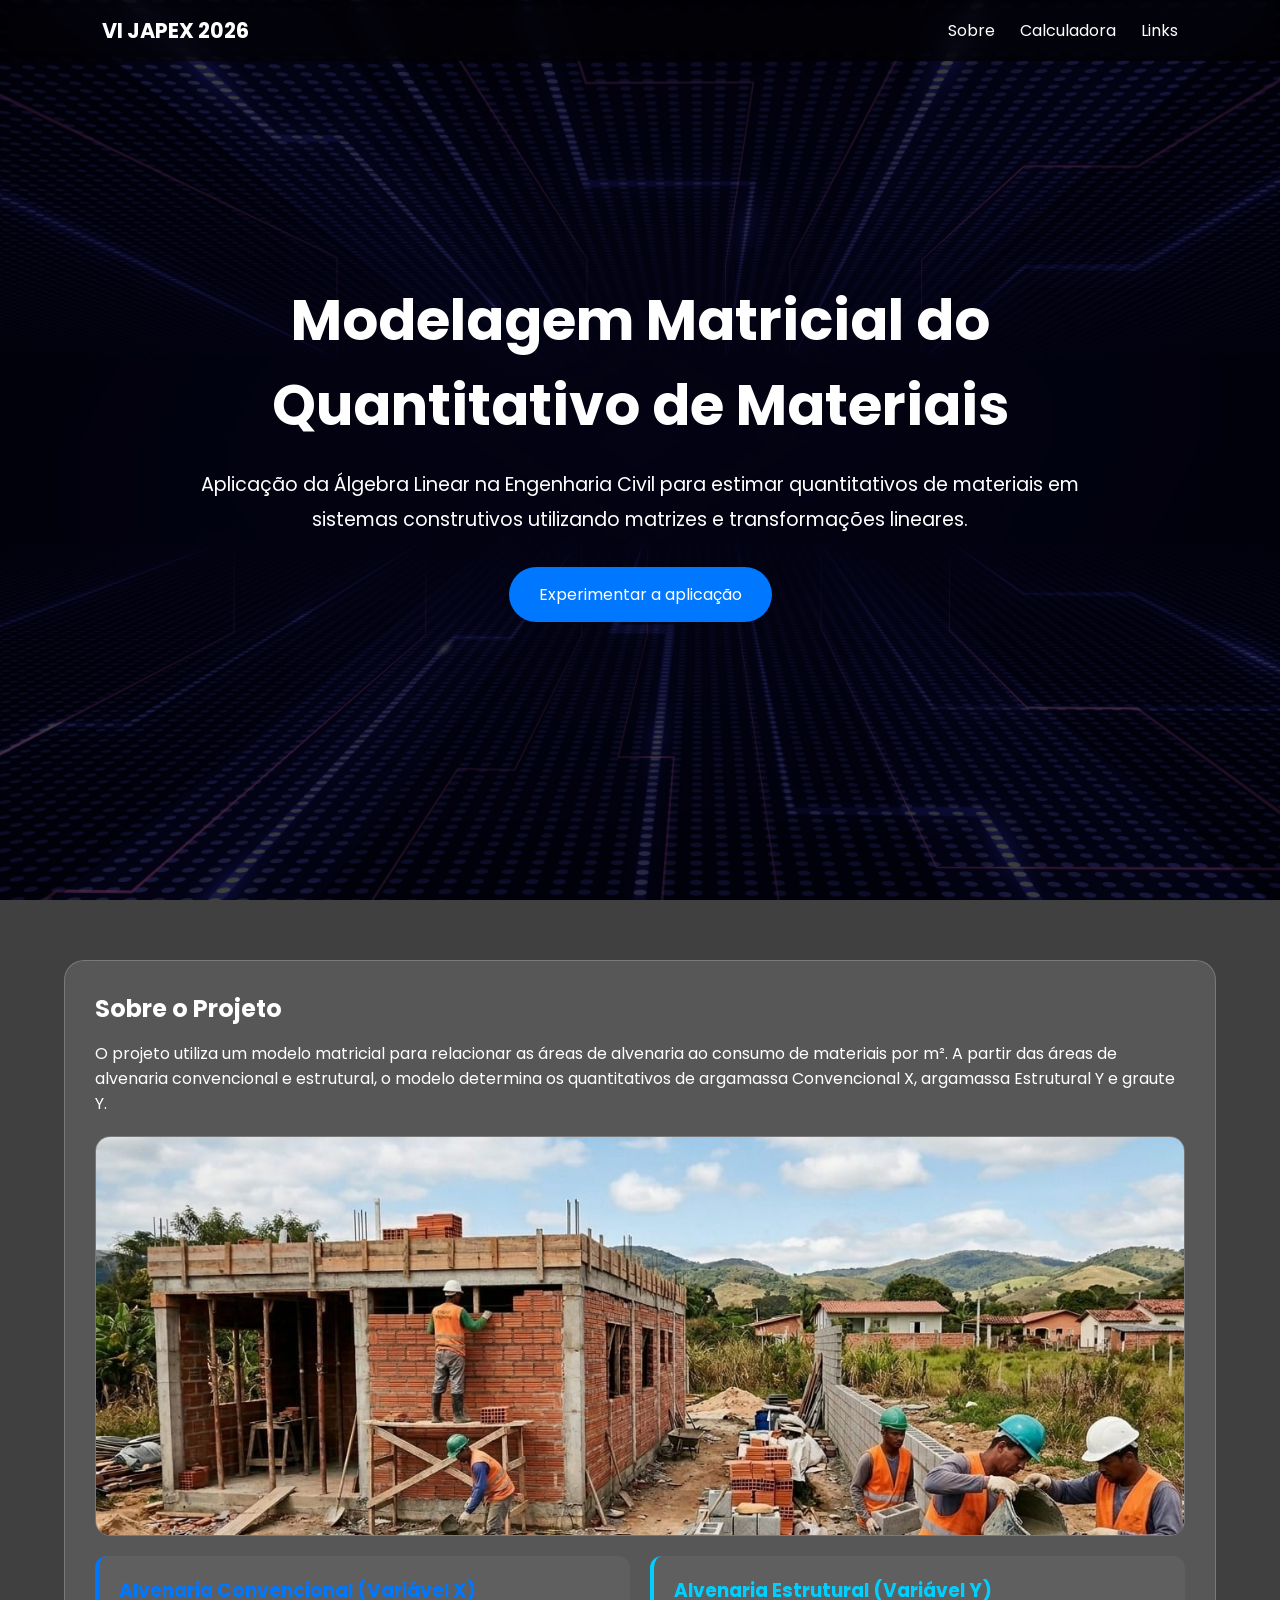
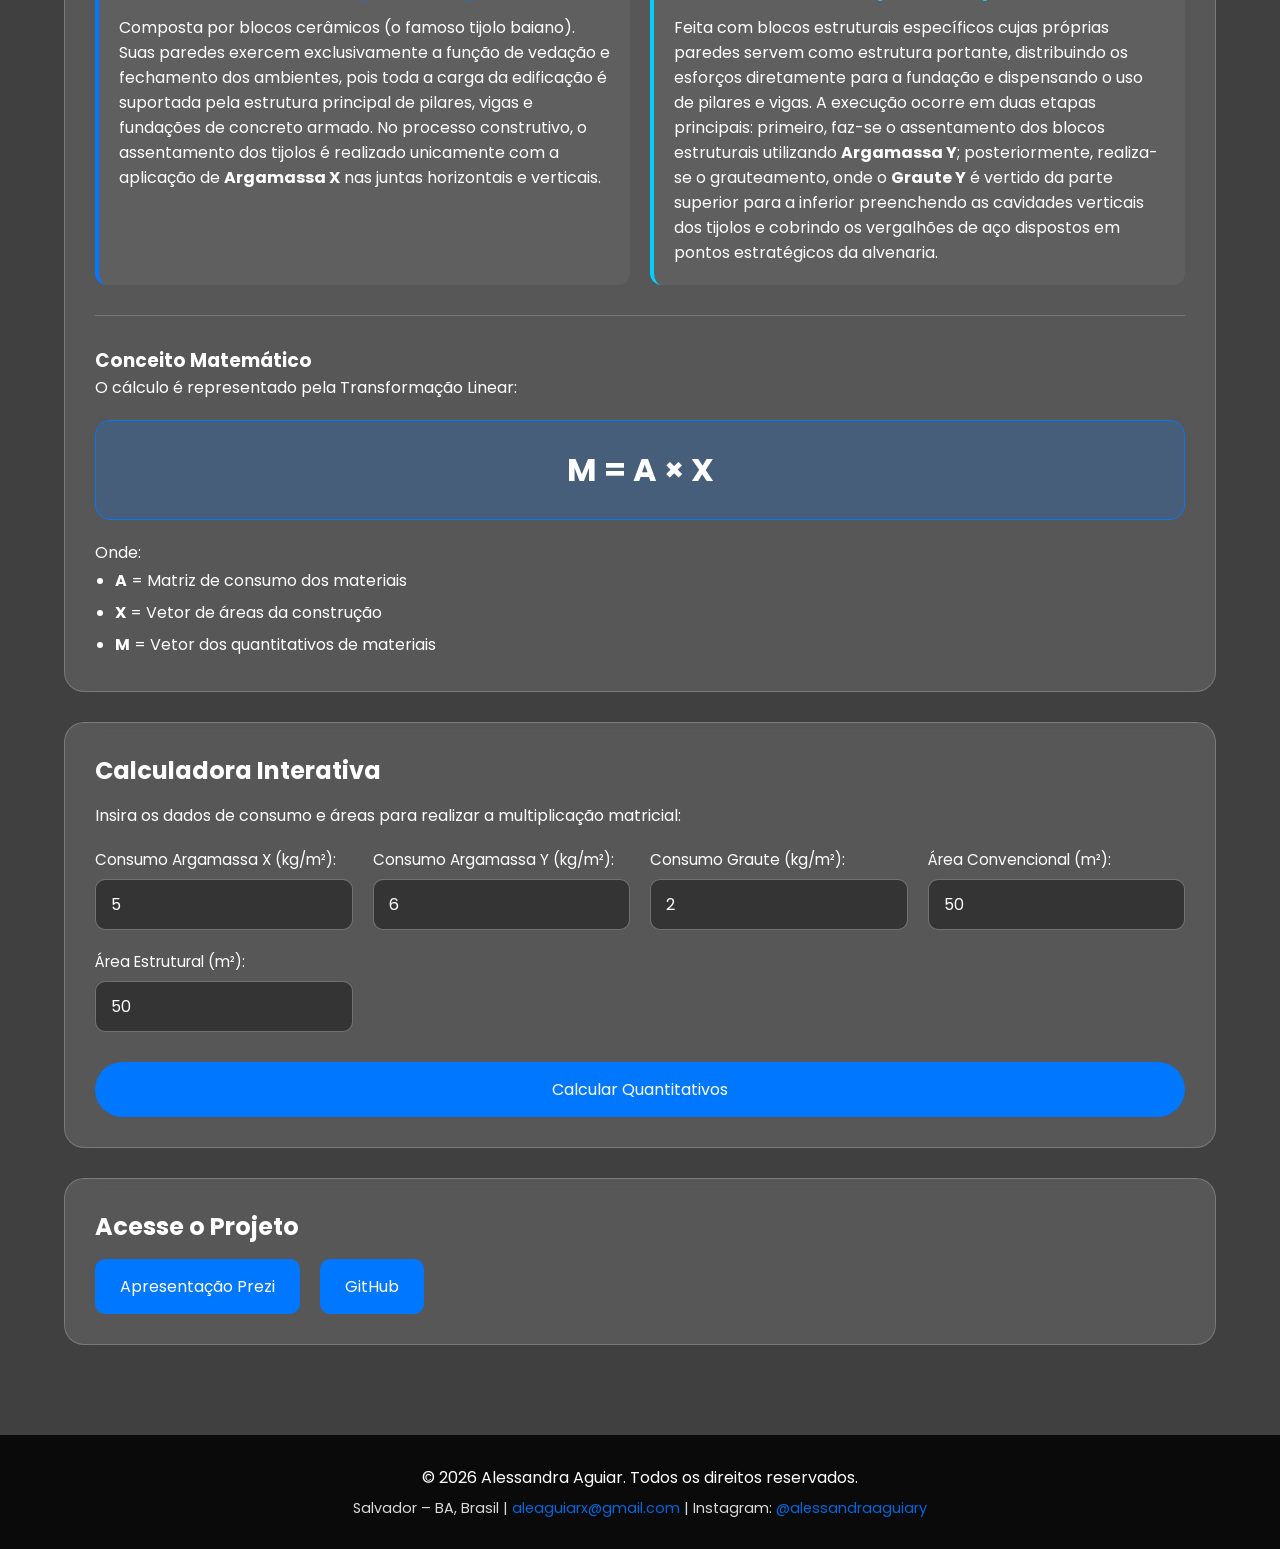
<file: index.html>
<!DOCTYPE html>
<html lang="pt-BR">

<head>
    <meta charset="UTF-8">
    <meta name="viewport" content="width=device-width, initial-scale=1.0">
    <title>Modelagem Matricial - VI JAPEX 2026</title>

    <link rel="preconnect" href="https://fonts.googleapis.com">
    <link href="https://fonts.googleapis.com/css2?family=Poppins:wght@300;400;600;700&display=swap" rel="stylesheet">
    <link rel="stylesheet" href="style.css">
</head>

<body>

<div class="overlay">

    <!-- MENU SIMPLIFICADO -->
    <nav>
        <div class="logo">VI JAPEX 2026</div>
        <ul>
            <li><a href="#sobre">Sobre</a></li>
            <li><a href="#calculadora">Calculadora</a></li>
            <li><a href="#links">Links</a></li>
        </ul>
    </nav>

    <section class="hero">
        <div class="hero-content">
            <h1>Modelagem Matricial do Quantitativo de Materiais</h1>
            <p>
                Aplicação da Álgebra Linear na Engenharia Civil para estimar quantitativos de materiais em sistemas construtivos utilizando matrizes e transformações lineares.
            </p>
            <a href="#calculadora" class="btn">Experimentar a aplicação</a>
        </div>
    </section>

    <div class="container">

        <!-- SOBRE -->
        <div class="card" id="sobre">
            <h2>Sobre o Projeto</h2>
            <p style="margin-bottom: 20px;">
                O projeto utiliza um modelo matricial para relacionar as áreas de alvenaria ao consumo de materiais por m². A partir das áreas de alvenaria convencional e estrutural, o modelo determina os quantitativos de argamassa Convencional X, argamassa Estrutural Y e graute Y.
            </p>

            <!-- IMAGEM E CONCEITOS DE ALVENARIA INTEGRADOS EM SOBRE -->
            <div class="img-container">
                <img src="img/alvenarias.jpg" alt="Diferença entre Alvenaria Convencional e Alvenaria Estrutural" class="card-img">
            </div>

            <div class="info-grid">
                <div class="info-box box-convencional">
                    <h3>Alvenaria Convencional (Variável X)</h3>
                    <p>
                        Composta por blocos cerâmicos (o famoso tijolo baiano). Suas paredes exercem exclusivamente a função de vedação e fechamento dos ambientes, pois toda a carga da edificação é suportada pela estrutura principal de pilares, vigas e fundações de concreto armado. No processo construtivo, o assentamento dos tijolos é realizado unicamente com a aplicação de <strong>Argamassa X</strong> nas juntas horizontais e verticais.
                    </p>
                </div>

                <div class="info-box box-estrutural">
                    <h3>Alvenaria Estrutural (Variável Y)</h3>
                    <p>
                        Feita com blocos estruturais específicos cujas próprias paredes servem como estrutura portante, distribuindo os esforços diretamente para a fundação e dispensando o uso de pilares e vigas. A execução ocorre em duas etapas principais: primeiro, faz-se o assentamento dos blocos estruturais utilizando <strong>Argamassa Y</strong>; posteriormente, realiza-se o grauteamento, onde o <strong>Graute Y</strong> é vertido da parte superior para a inferior preenchendo as cavidades verticais dos tijolos e cobrindo os vergalhões de aço dispostos em pontos estratégicos da alvenaria.
                    </p>
                </div>
            </div>

            <hr style="border: 0; border-top: 1px solid rgba(255, 255, 255, 0.2); margin: 30px 0;">

            <h3>Conceito Matemático</h3>
            <p>O cálculo é representado pela Transformação Linear:</p>
            
            <div class="formula">M = A × X</div>

            <p style="margin-top:20px;">Onde:</p>
            <ul style="margin-left: 20px; line-height: 2;">
                <li><strong>A</strong> = Matriz de consumo dos materiais</li>
                <li><strong>X</strong> = Vetor de áreas da construção</li>
                <li><strong>M</strong> = Vetor dos quantitativos de materiais</li>
            </ul>
        </div>

        <!-- CALCULADORA INTERATIVA -->
        <div class="card" id="calculadora">
            <h2>Calculadora Interativa</h2>
            <p style="margin-bottom:20px;">Insira os dados de consumo e áreas para realizar a multiplicação matricial:</p>
            
            <form onsubmit="event.preventDefault(); calcularMateriais();">
                <div class="form-grid">
                    <div class="input-group">
                        <label for="argamassaX">Consumo Argamassa X (kg/m²):</label>
                        <input type="number" id="argamassaX" step="any" value="5" required>
                    </div>

                    <div class="input-group">
                        <label for="argamassaY">Consumo Argamassa Y (kg/m²):</label>
                        <input type="number" id="argamassaY" step="any" value="6" required>
                    </div>

                    <div class="input-group">
                        <label for="graute">Consumo Graute (kg/m²):</label>
                        <input type="number" id="graute" step="any" value="2" required>
                    </div>

                    <div class="input-group">
                        <label for="areaConvencional">Área Convencional (m²):</label>
                        <input type="number" id="areaConvencional" step="any" value="50" required>
                    </div>

                    <div class="input-group">
                        <label for="areaEstrutural">Área Estrutural (m²):</label>
                        <input type="number" id="areaEstrutural" step="any" value="50" required>
                    </div>
                </div>

                <button type="submit" class="btn btn-calc">Calcular Quantitativos</button>
            </form>

            <div id="resultado" class="result-box" style="display: none;">
                <h3>Resultado Estimado (Vetor M)</h3>
                <p id="resultadoArgamassaX"></p>
                <p id="resultadoArgamassaY"></p>
                <p id="resultadoGraute"></p>
            </div>
        </div>

        <!-- LINKS -->
        <div class="card" id="links">
            <h2>Acesse o Projeto</h2>
            <div class="links">
                <a href="https://prezi.com/view/tUU9ksq3lu8h5EcmZRio/?referral_token=JSz370lnB3FN" target="_blank" class="link-btn">Apresentação Prezi</a>
                <a href="https://github.com/alessandraaguiarx/Japex_2026/tree/main" target="_blank" class="link-btn">GitHub</a>
            </div>
        </div>

    </div>

    <!-- RODAPÉ -->
    <footer>
        <p>© 2026 Alessandra Aguiar. Todos os direitos reservados.</p>
        <p style="margin-top: 8px; font-size: 0.9rem; opacity: 0.85;">
            Salvador – BA, Brasil | <a href="mailto:aleaguiarx@gmail.com" style="color:#0077ff; text-decoration:none;">aleaguiarx@gmail.com</a> | Instagram: <a href="https://instagram.com/alessandraaguiary" target="_blank" style="color:#0077ff; text-decoration:none;">@alessandraaguiary</a>
        </p>
    </footer>

</div>

<script src="script.js"></script>
</body>
</html>
</file>
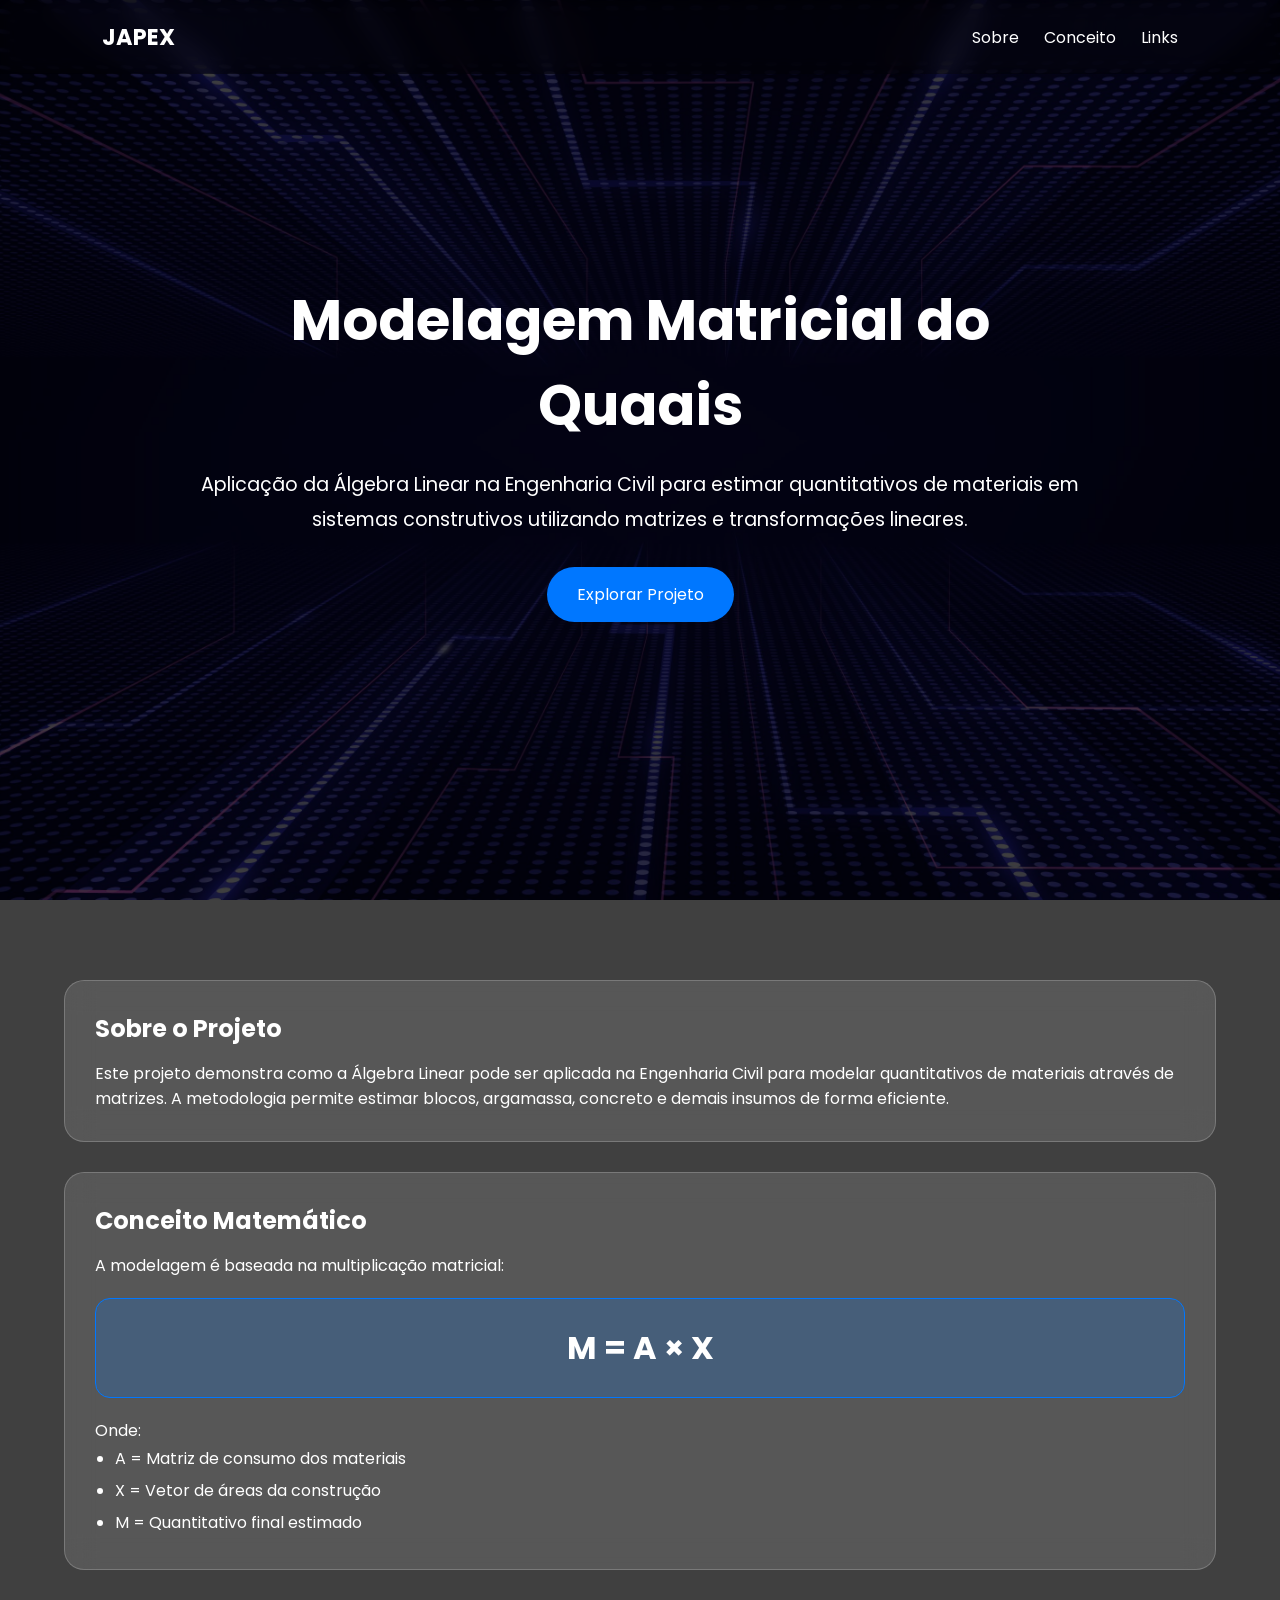
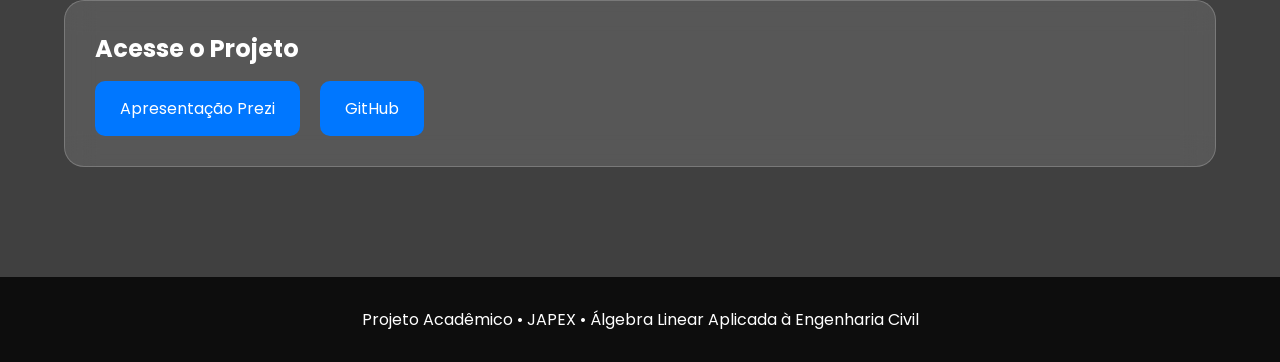
<file: Algebra/index.html>
<!DOCTYPE html>
<html lang="pt-BR">

<head>
<meta charset="UTF-8">
<meta name="viewport" content="width=device-width, initial-scale=1.0">

<title>Modelagem Matricial - JAPEX</title>

<link rel="preconnect" href="https://fonts.googleapis.com">
<link href="https://fonts.googleapis.com/css2?family=Poppins:wght@300;400;600;700&display=swap" rel="stylesheet">

<style>

*{
    margin:0;
    padding:0;
    box-sizing:border-box;
    font-family:'Poppins',sans-serif;
}

body{

    background:url("img/algebra.jpg") center center no-repeat;
    background-size:cover;
    background-attachment:fixed;
    color:white;
}

/* camada escura */

.overlay{
    background:rgba(0,0,0,0.75);
    min-height:100vh;
}

/* MENU */

nav{
    width:100%;
    display:flex;
    justify-content:space-between;
    align-items:center;
    padding:20px 8%;
    position:fixed;
    top:0;
    z-index:1000;

    background:rgba(0,0,0,0.4);
    backdrop-filter:blur(10px);
}

.logo{
    font-size:1.4rem;
    font-weight:700;
}

nav ul{
    display:flex;
    gap:25px;
    list-style:none;
}

nav a{
    color:white;
    text-decoration:none;
}

/* HERO */

.hero{
    min-height:100vh;
    display:flex;
    justify-content:center;
    align-items:center;
    text-align:center;
    padding:20px;
}

.hero-content{
    max-width:900px;
}

.hero h1{
    font-size:3.5rem;
    margin-bottom:20px;
}

.hero p{
    font-size:1.2rem;
    line-height:1.8;
}

.btn{
    display:inline-block;
    margin-top:30px;
    padding:15px 30px;
    background:#0077ff;
    color:white;
    text-decoration:none;
    border-radius:50px;
    transition:0.3s;
}

.btn:hover{
    transform:translateY(-3px);
}

/* CONTEÚDO */

.container{
    width:90%;
    max-width:1200px;
    margin:auto;
    padding:80px 0;
}

/* CARDS */

.card{

    background:rgba(255,255,255,0.12);

    backdrop-filter:blur(15px);

    border:1px solid rgba(255,255,255,0.2);

    border-radius:20px;

    padding:30px;

    margin-bottom:30px;

    transition:0.4s;
}

.card:hover{
    transform:translateY(-10px);
}

.card h2{
    margin-bottom:15px;
}

/* EQUAÇÃO */

.formula{

    text-align:center;

    font-size:2rem;

    font-weight:bold;

    padding:25px;

    margin-top:20px;

    border-radius:15px;

    background:rgba(0,119,255,0.2);

    border:1px solid #0077ff;
}

/* BOTÕES */

.links{
    display:flex;
    gap:20px;
    flex-wrap:wrap;
}

.link-btn{

    background:#0077ff;

    color:white;

    text-decoration:none;

    padding:15px 25px;

    border-radius:10px;

    transition:0.3s;
}

.link-btn:hover{
    background:#005bd1;
}

/* RODAPÉ */

footer{
    text-align:center;
    padding:30px;
    background:rgba(0,0,0,0.8);
}

@media(max-width:768px){

.hero h1{
    font-size:2.3rem;
}

.hero p{
    font-size:1rem;
}

nav{
    flex-direction:column;
    gap:10px;
}
}

</style>
</head>

<body>

<div class="overlay">

<nav>

<div class="logo">
JAPEX
</div>

<ul>
<li><a href="#sobre">Sobre</a></li>
<li><a href="#conceito">Conceito</a></li>
<li><a href="#links">Links</a></li>
</ul>

</nav>

<section class="hero">

<div class="hero-content">

<h1>Modelagem Matricial do Quaais</h1>

<p>
Aplicação da Álgebra Linear na Engenharia Civil para estimar quantitativos
de materiais em sistemas construtivos utilizando matrizes e transformações lineares.
</p>

<a href="#sobre" class="btn">
Explorar Projeto
</a>

</div>

</section>

<div class="container">

<div class="card" id="sobre">

<h2> Sobre o Projeto</h2>

<p>
Este projeto demonstra como a Álgebra Linear pode ser aplicada na Engenharia Civil para modelar quantitativos de materiais através de matrizes.
A metodologia permite estimar blocos, argamassa, concreto e demais insumos de forma eficiente.
</p>

</div>

<div class="card" id="conceito">

<h2> Conceito Matemático</h2>

<p>
A modelagem é baseada na multiplicação matricial:
</p>

<div class="formula">
M = A × X
</div>

<p style="margin-top:20px;">
Onde:
</p>

<ul style="margin-left:20px; line-height:2;">
<li>A = Matriz de consumo dos materiais</li>
<li>X = Vetor de áreas da construção</li>
<li>M = Quantitativo final estimado</li>
</ul>

</div>

<div class="card" id="links">

<h2>Acesse o Projeto</h2>

<div class="links">

<a href="https://prezi.com/view/tUU9ksq3lu8h5EcmZRio/?referral_token=JSz370lnB3FN"
target="_blank"
class="link-btn">
Apresentação Prezi
</a>

<a href="https://github.com/alessandraaguiarx/Modelagem-Matricial-de-Quantitativo-de-materiais"
target="_blank"
class="link-btn">
 GitHub
</a>

</div>

</div>

</div>

<footer>

<p>
Projeto Acadêmico • JAPEX • Álgebra Linear Aplicada à Engenharia Civil
</p>

</footer>

</div>

</body>
</html>
</file>
<file: style.css>
* {
    margin: 0;
    padding: 0;
    box-sizing: border-box;
    font-family: 'Poppins', sans-serif;
}

body {
    background: url("img/algebra.jpg") center center no-repeat;
    background-size: cover;
    background-attachment: fixed;
    color: white;
}

.overlay {
    background: rgba(0, 0, 0, 0.75);
    min-height: 100vh;
}

/* MENU COMPACTO */
nav {
    width: 100%;
    display: flex;
    justify-content: space-between;
    align-items: center;
    padding: 15px 8%;
    position: fixed;
    top: 0;
    z-index: 1000;
    background: rgba(0, 0, 0, 0.6);
    backdrop-filter: blur(10px);
}

.logo {
    font-size: 1.3rem;
    font-weight: 700;
}

nav ul {
    display: flex;
    gap: 25px;
    list-style: none;
}

nav a {
    color: white;
    text-decoration: none;
    transition: 0.3s;
    font-size: 1rem;
}

nav a:hover {
    color: #0077ff;
}

/* HERO */
.hero {
    min-height: 100vh;
    display: flex;
    justify-content: center;
    align-items: center;
    text-align: center;
    padding: 20px;
}

.hero-content {
    max-width: 900px;
}

.hero h1 {
    font-size: 3.5rem;
    margin-bottom: 20px;
}

.hero p {
    font-size: 1.2rem;
    line-height: 1.8;
}

.btn {
    display: inline-block;
    margin-top: 30px;
    padding: 15px 30px;
    background: #0077ff;
    color: white;
    text-decoration: none;
    border-radius: 50px;
    border: none;
    cursor: pointer;
    font-size: 1rem;
    transition: 0.3s;
}

.btn:hover {
    transform: translateY(-3px);
    background: #005bd1;
}

/* CONTEÚDO */
.container {
    width: 90%;
    max-width: 1200px;
    margin: auto;
    padding: 60px 0;
}

/* CARDS VIDRO */
.card {
    background: rgba(255, 255, 255, 0.12);
    backdrop-filter: blur(15px);
    border: 1px solid rgba(255, 255, 255, 0.2);
    border-radius: 20px;
    padding: 30px;
    margin-bottom: 30px;
    transition: 0.4s;
}

.card:hover {
    transform: translateY(-5px);
}

.card h2 {
    margin-bottom: 15px;
}

/* IMAGEM DAS ALVENARIAS */
.img-container {
    width: 100%;
    max-height: 400px;
    overflow: hidden;
    border-radius: 15px;
    margin: 20px 0;
    border: 1px solid rgba(255, 255, 255, 0.2);
}

.card-img {
    width: 100%;
    height: 100%;
    object-fit: cover;
    display: block;
}

/* GRID DAS ALVENARIAS */
.info-grid {
    display: grid;
    grid-template-columns: repeat(auto-fit, minmax(280px, 1fr));
    gap: 20px;
    margin-top: 20px;
}

.info-box {
    background: rgba(255, 255, 255, 0.05);
    padding: 20px;
    border-radius: 12px;
}

.info-box h3 {
    margin-bottom: 10px;
}

.box-convencional {
    border-left: 4px solid #0077ff;
}

.box-convencional h3 {
    color: #0077ff;
}

.box-estrutural {
    border-left: 4px solid #00d0ff;
}

.box-estrutural h3 {
    color: #00d0ff;
}

/* EQUAÇÃO */
.formula {
    text-align: center;
    font-size: 2rem;
    font-weight: bold;
    padding: 25px;
    margin-top: 20px;
    border-radius: 15px;
    background: rgba(0, 119, 255, 0.2);
    border: 1px solid #0077ff;
}

/* FORMULÁRIO */
.form-grid {
    display: grid;
    grid-template-columns: repeat(auto-fit, minmax(220px, 1fr));
    gap: 20px;
    margin-bottom: 20px;
}

.input-group {
    display: flex;
    flex-direction: column;
    gap: 8px;
}

.input-group label {
    font-size: 0.95rem;
}

.input-group input {
    padding: 12px 15px;
    border-radius: 10px;
    border: 1px solid rgba(255, 255, 255, 0.3);
    background: rgba(0, 0, 0, 0.4);
    color: white;
    font-size: 1rem;
    outline: none;
}

.input-group input:focus {
    border-color: #0077ff;
}

.btn-calc {
    width: 100%;
    margin-top: 10px;
}

/* CAIXA DE RESULTADO */
.result-box {
    margin-top: 25px;
    padding: 20px;
    background: rgba(0, 119, 255, 0.25);
    border: 1px solid #0077ff;
    border-radius: 15px;
    line-height: 2;
}

.result-box h3 {
    margin-bottom: 15px;
}

/* LINKS */
.links {
    display: flex;
    gap: 20px;
    flex-wrap: wrap;
}

.link-btn {
    background: #0077ff;
    color: white;
    text-decoration: none;
    padding: 15px 25px;
    border-radius: 10px;
    transition: 0.3s;
}

.link-btn:hover {
    background: #005bd1;
}

/* RODAPÉ */
footer {
    text-align: center;
    padding: 30px 15px;
    background: rgba(0, 0, 0, 0.85);
}

/* CELULARES */
@media (max-width: 768px) {
    nav {
        padding: 12px 5%;
    }

    .logo {
        font-size: 1.1rem;
    }

    nav ul {
        gap: 12px;
    }

    nav a {
        font-size: 0.85rem;
    }

    .hero h1 { font-size: 2.1rem; }
    .hero p { font-size: 0.95rem; }
    .card { padding: 20px; }
}
</file>
